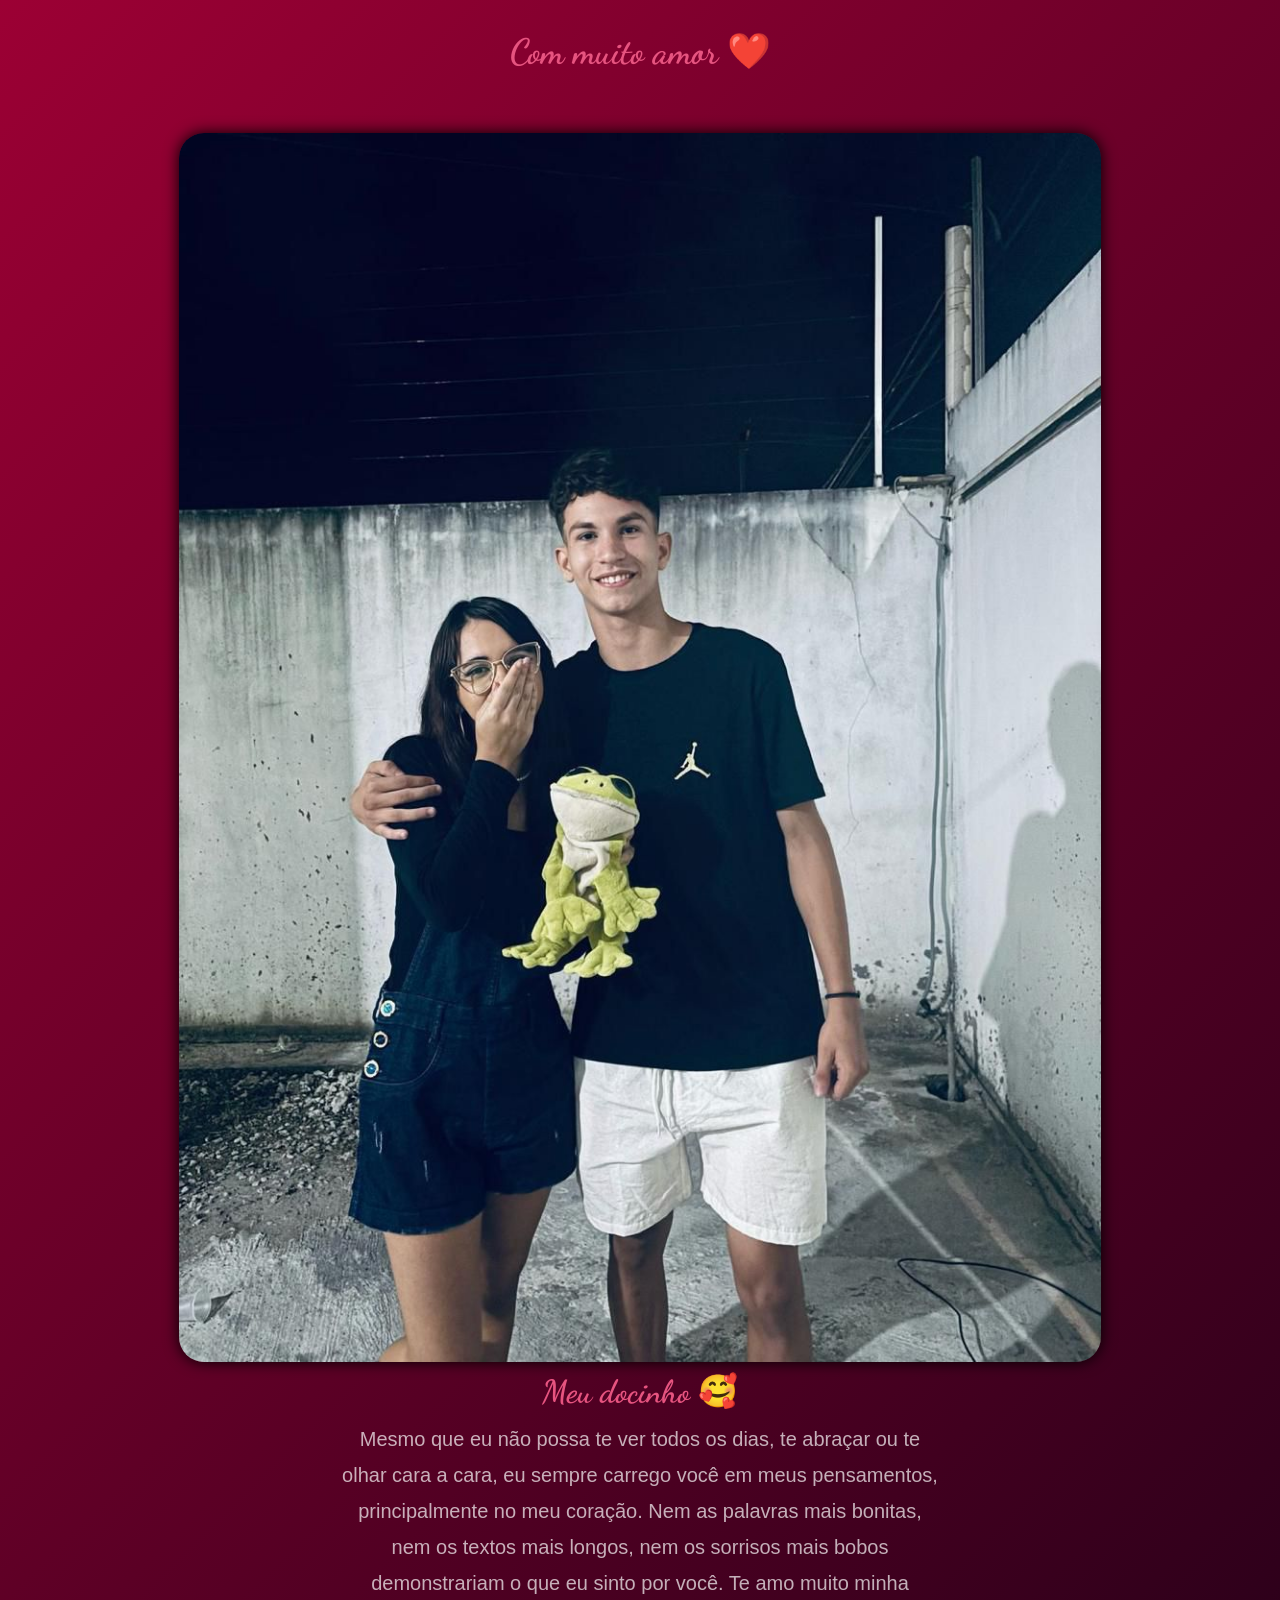
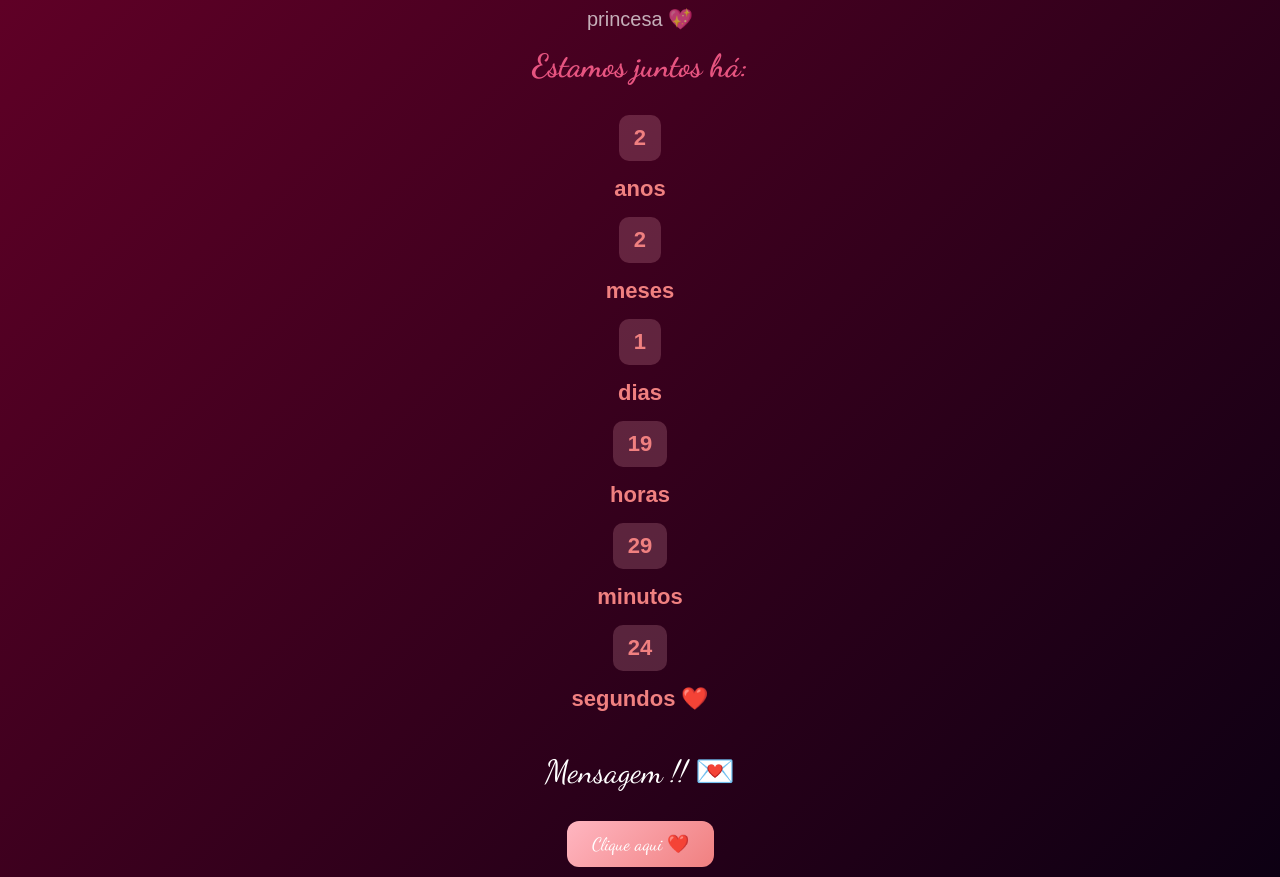
<file: index.html>
<!DOCTYPE html>
<html lang="pt-br">
<head>
    <meta charset="UTF-8">
    <meta name="viewport" content="width=device-width, initial-scale=1.0">
    <link rel="stylesheet" href="style.css">
    <link rel="preconnect" href="https://fonts.googleapis.com">
<link rel="preconnect" href="https://fonts.gstatic.com" crossorigin>
<link href="https://fonts.googleapis.com/css2?family=Bungee+Inline&family=Dancing+Script:wght@400..700&family=Galada&family=Poppins:ital,wght@0,100;0,200;0,300;0,400;0,500;0,600;0,700;0,800;0,900;1,100;1,200;1,300;1,400;1,500;1,600;1,700;1,800;1,900&family=Sriracha&family=Staatliches&family=Work+Sans:ital,wght@0,100..900;1,100..900&display=swap" rel="stylesheet">
    <title>Para meu Docinho</title>
</head>
<body>
    
    <header>
         <h1>Com muito amor &#10084;&#65039;</h1>
    </header>
    <main>
       <picture>
        <img src="img/WhatsApp Image 2026-03-07 at 01.43.50.jpeg" alt="foto">
       </picture>
       <h2>Meu docinho  &#x1F970;</h2>
       <p>
        Mesmo que eu não possa te ver todos os dias, te abraçar ou te olhar cara a cara, eu sempre carrego você em meus pensamentos, principalmente no meu coração. Nem as palavras mais bonitas, nem os textos mais longos, nem os sorrisos mais bobos demonstrariam o que eu sinto por você. Te amo muito minha princesa &#128150;
       </p>
       <h3>Estamos juntos há:</h3>
        <div id="contador">
        <span id="anos">0</span> anos 
        <span id="meses">0</span> meses 
        <span id="dias">0</span> dias 
        <span id="horas">0</span> horas 
        <span id="minutos">0</span> minutos 
        <span id="segundos">0</span> segundos ❤️
        </div>
    </main>
    <div id="mens">
        <a href="pag2.html">Mensagem !! &#128140;</a>
    </div>
    
    <footer>

        <button onclick="tocarMusica()">Clique aqui ❤️</button>
       
        <audio id="musica">
            <source src="audio/WhatsApp Video 2026-03-09 at 00.23.03.mp3" type="audio/mpeg" >
        </audio>
    </footer>


    <script src="script.js"></script>
</body>
</html>
</file>
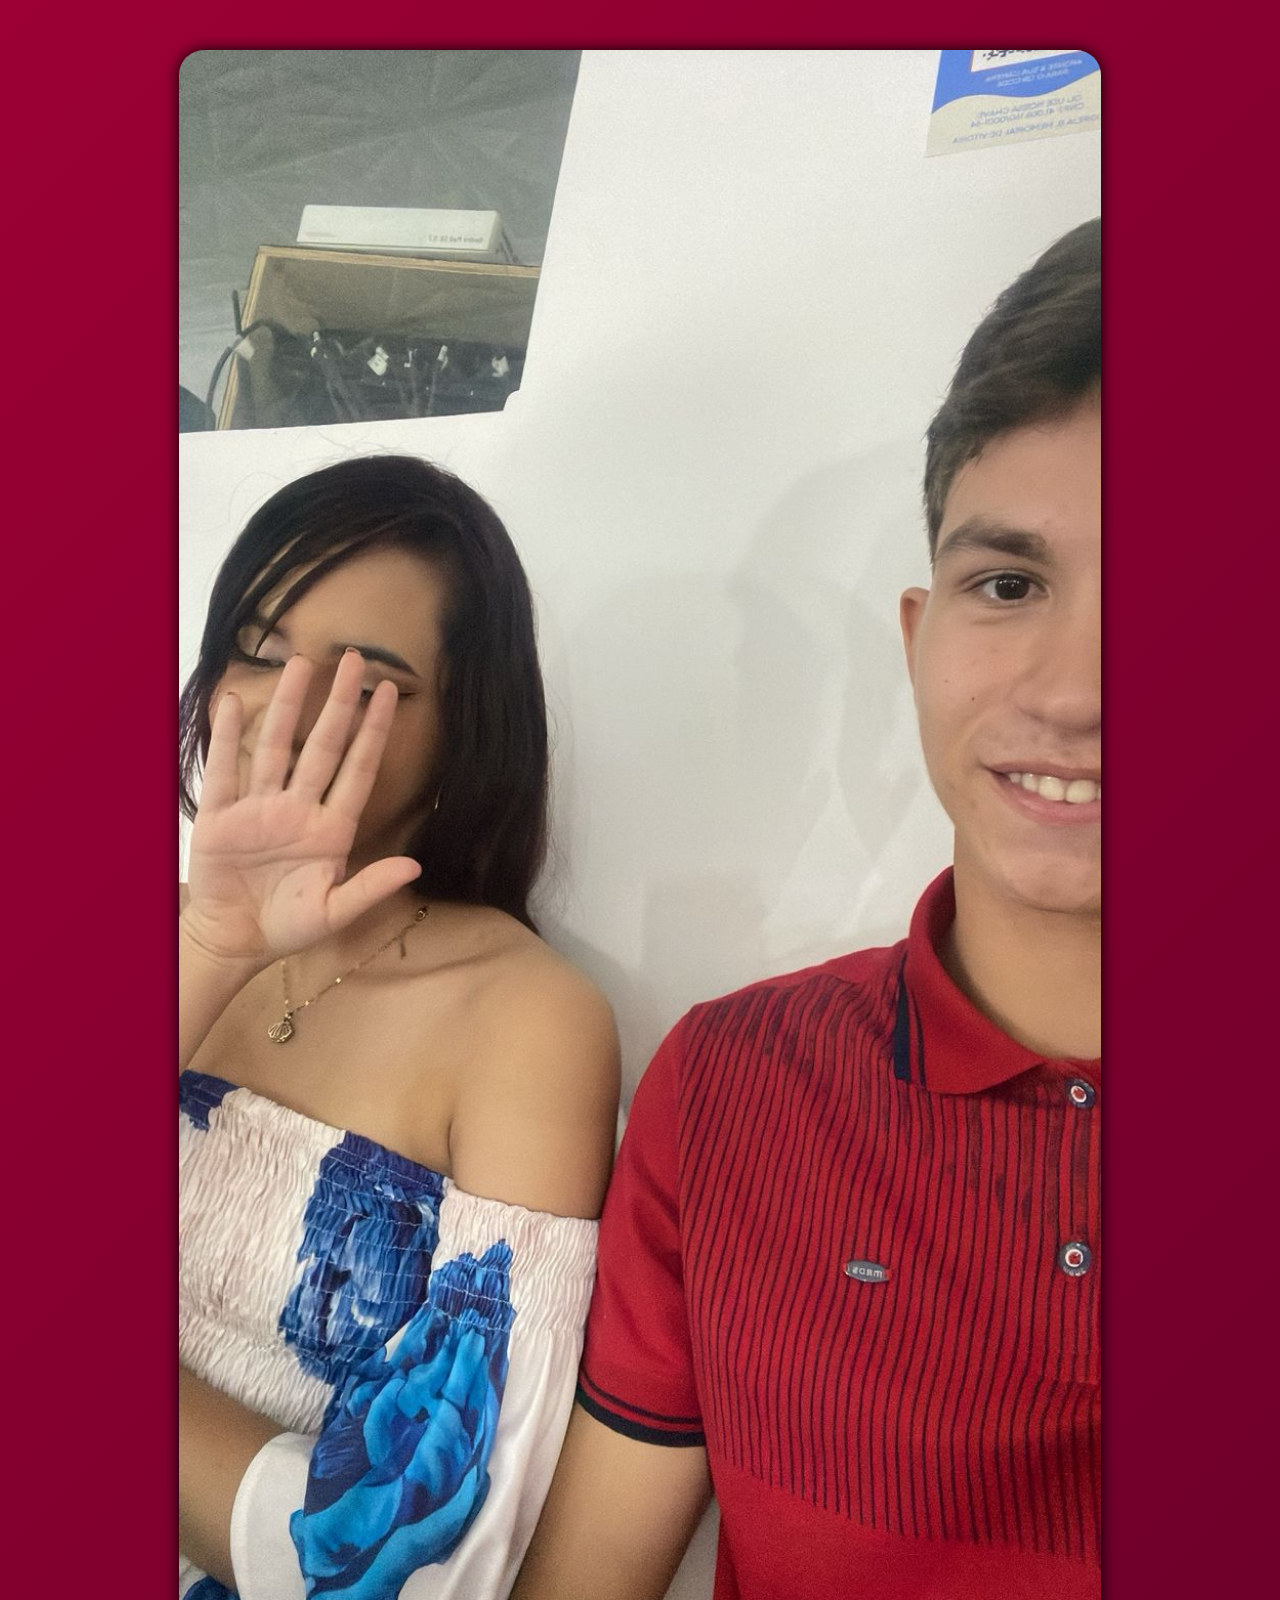
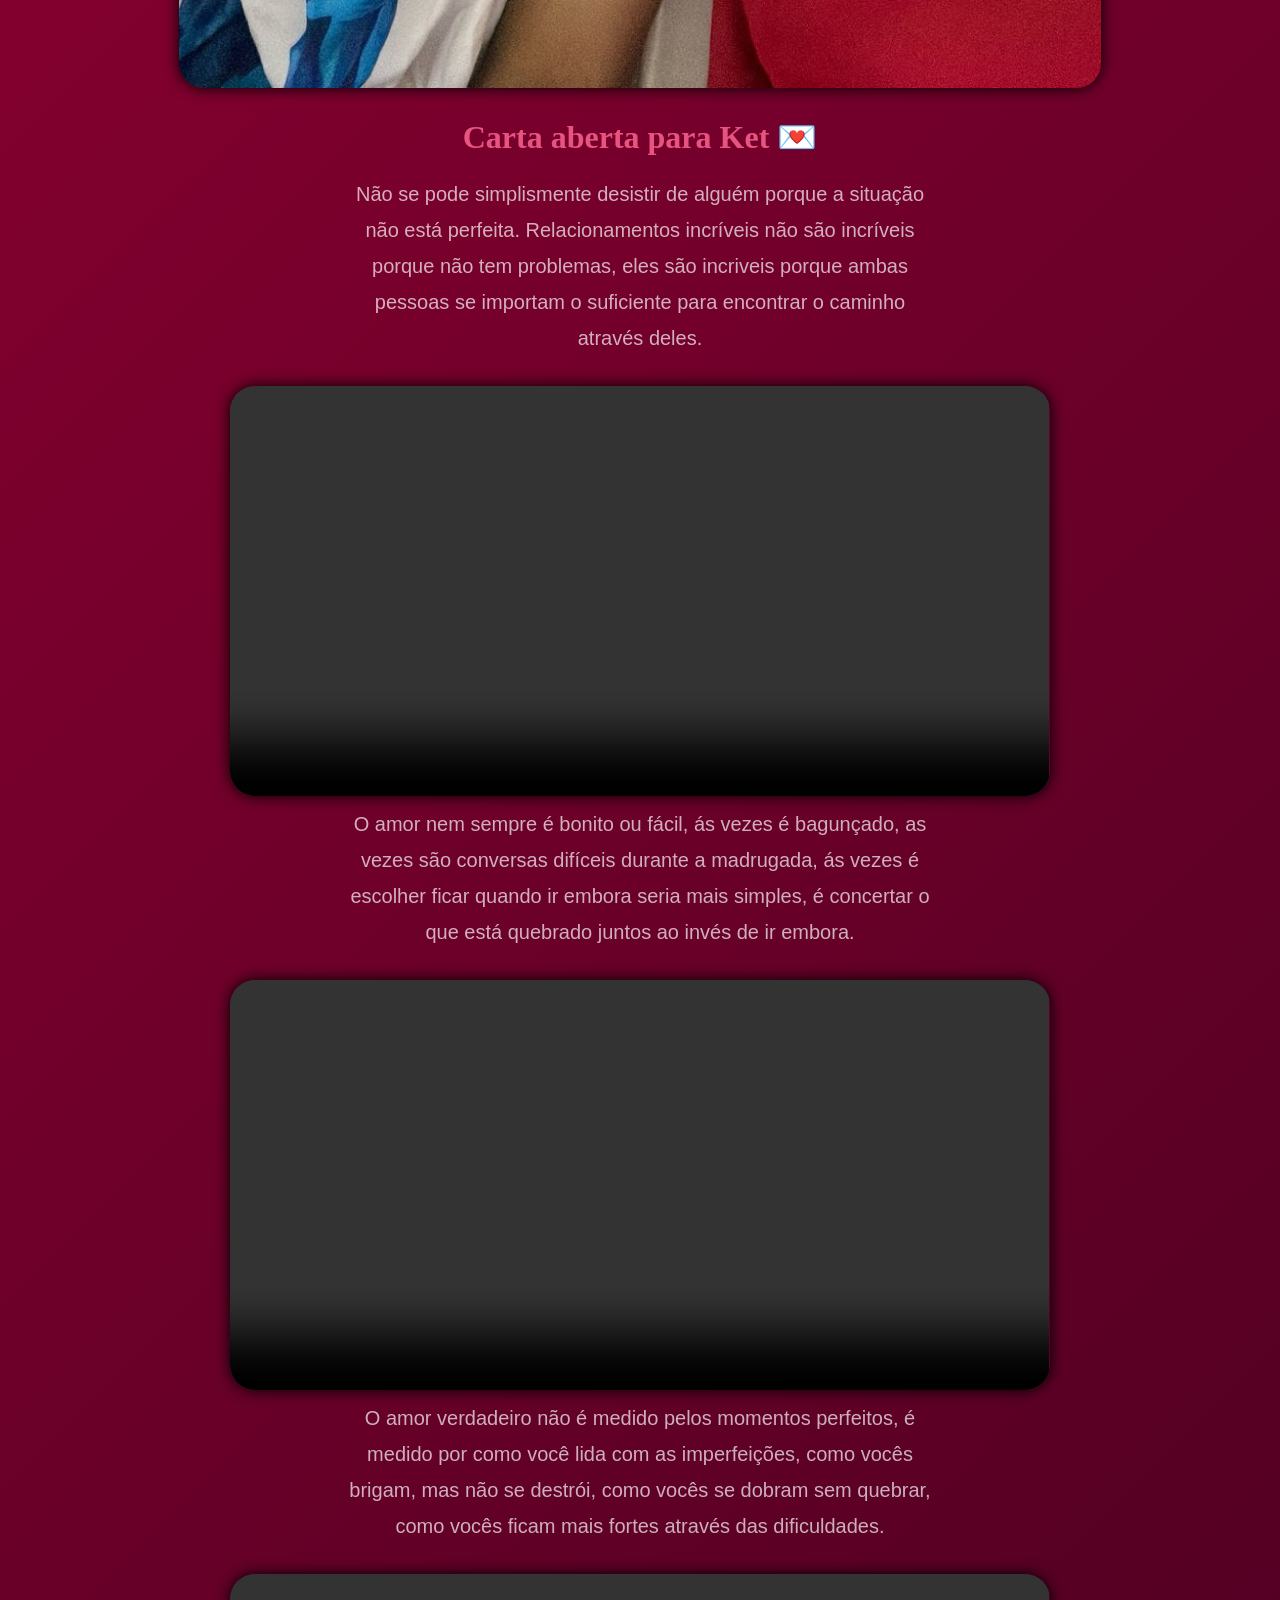
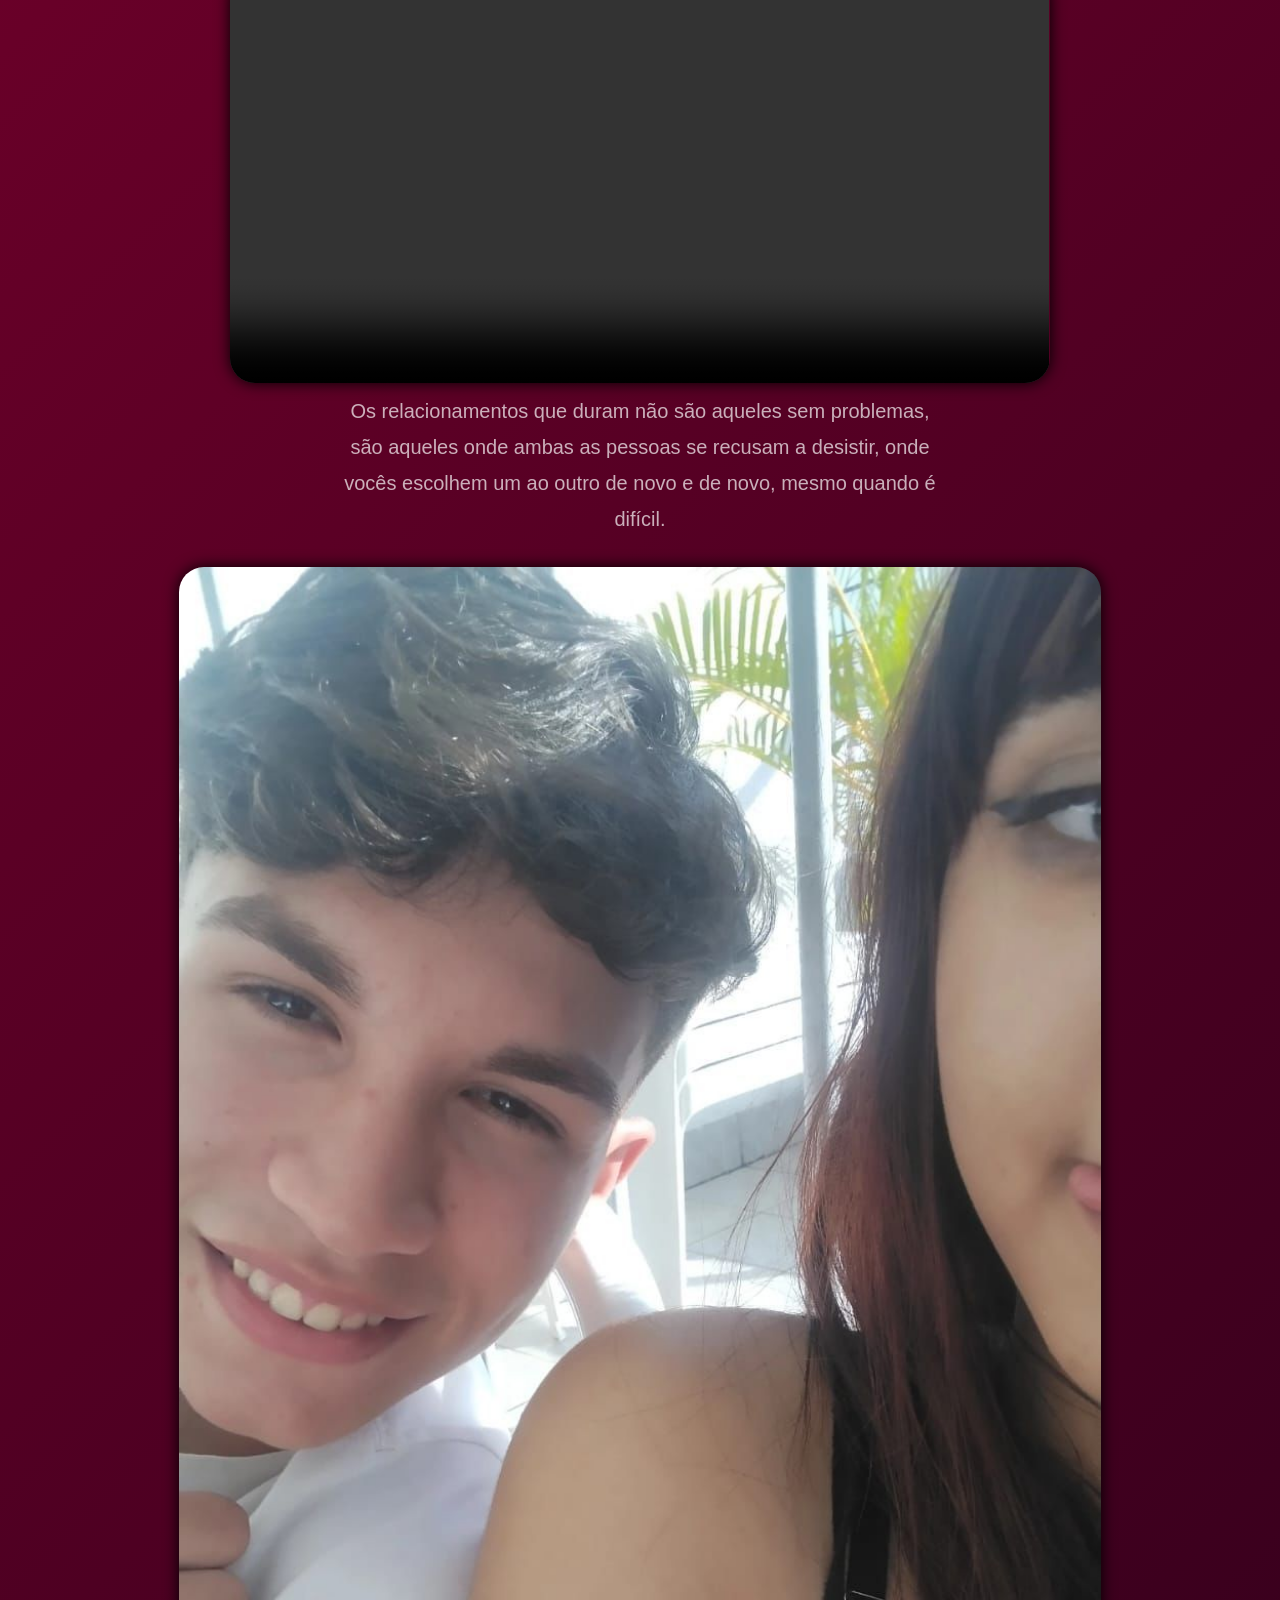
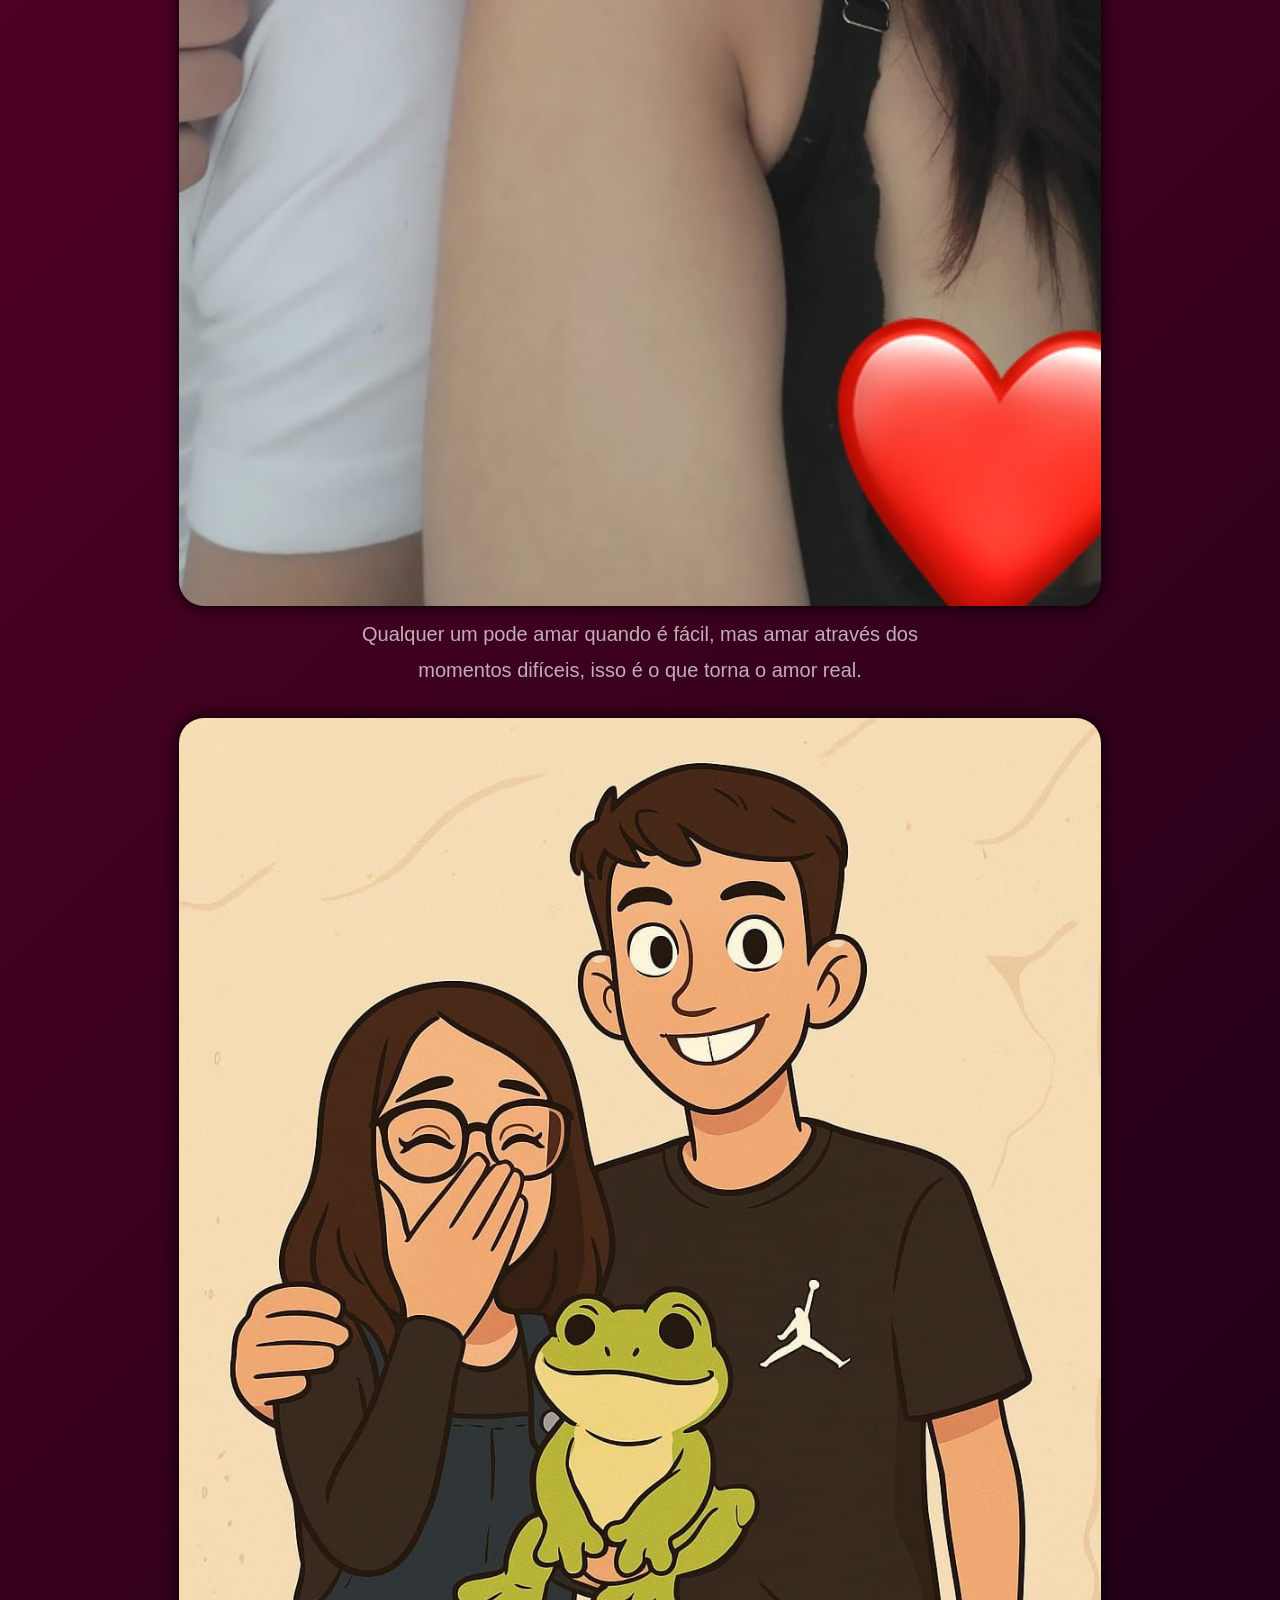
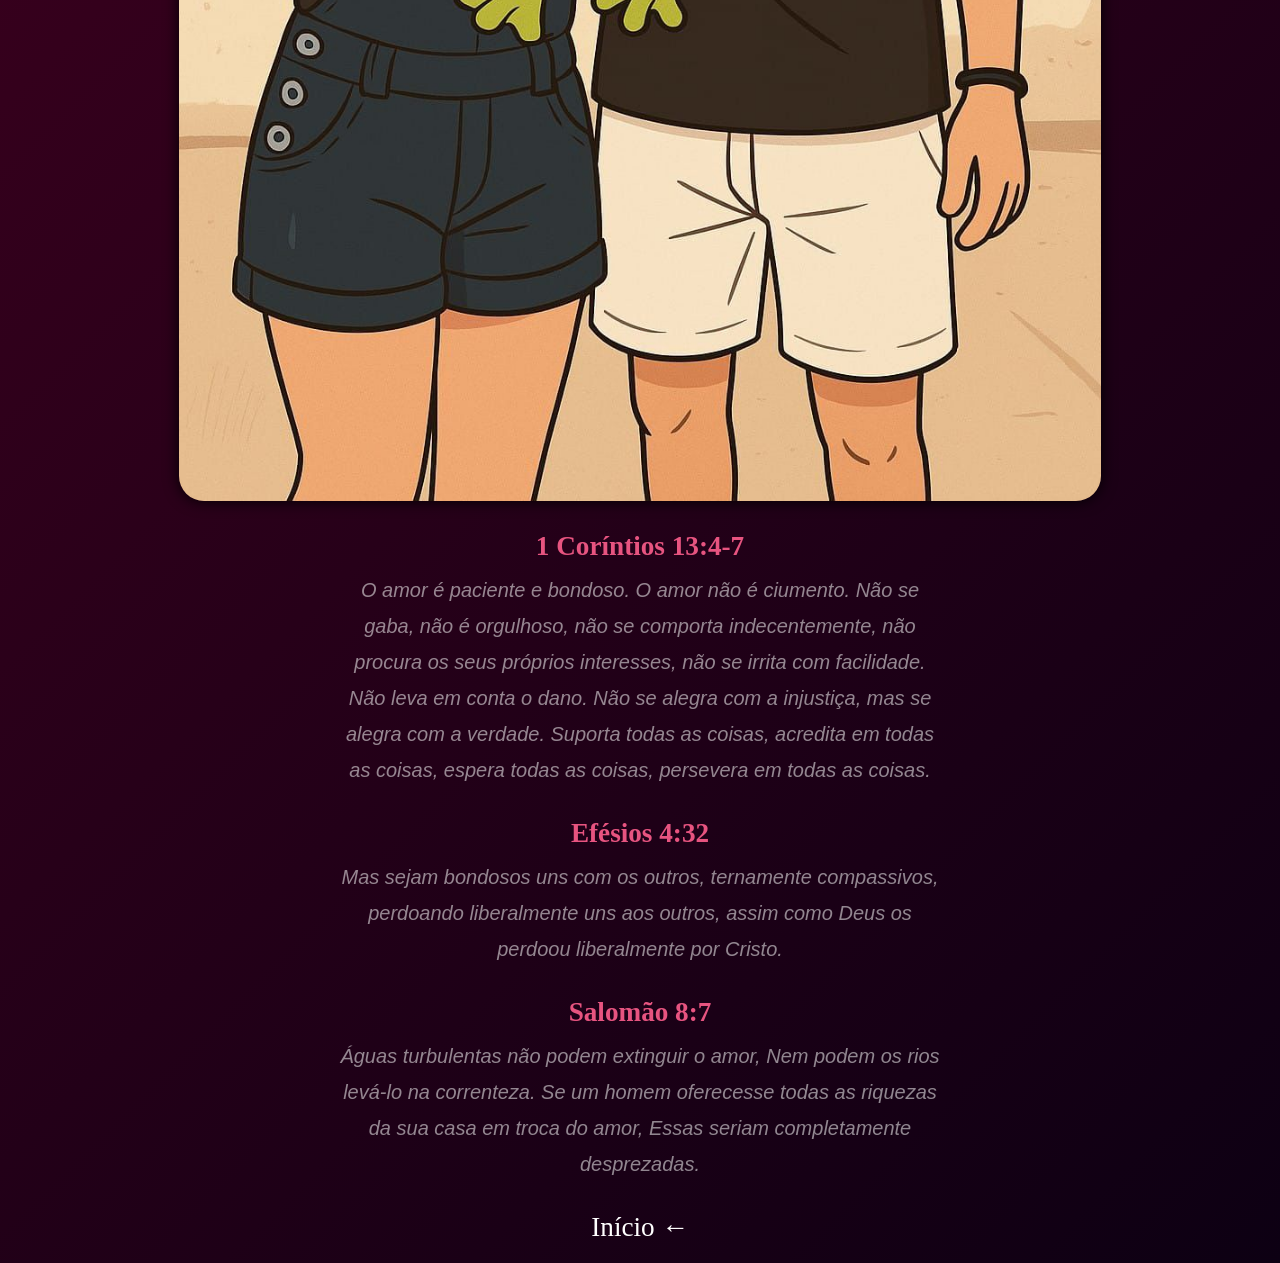
<file: pag2.html>
<!DOCTYPE html>
<html lang="pt-br">
<head>
    <meta charset="UTF-8">
    <meta name="viewport" content="width=device-width, initial-scale=1.0">
    <link rel="stylesheet" href="styles.css">
    <title>Para meu Docinho</title>
</head>
<body>
    <main>
         <picture>
        <img src="img/WhatsApp Image 2026-03-09 at 01.54.44.jpeg" alt="foto">
    </picture>
    <h1>
        Carta aberta para Ket &#128140;
    </h1>
    <p>
    Não se pode simplismente desistir de alguém porque a situação não está perfeita. Relacionamentos incríveis não são incríveis porque não tem problemas, eles são incriveis porque ambas pessoas se importam o suficiente para encontrar o caminho através deles.
    </p>
    <picture class="reveal">
        <video src="videos/cliche.mp4" loop controls></video>
    </picture >
    <p class="reveal">
       O amor nem sempre é bonito ou fácil, ás vezes é bagunçado, as vezes são conversas difíceis durante a madrugada, ás vezes é escolher ficar quando ir embora seria mais simples, é concertar o que está quebrado juntos ao invés de ir embora. 
    </p>
    <picture class="reveal">
        <video src="videos/sorrindo.mp4" controls loop></video>
    </picture>
    <p class="reveal">
       O amor verdadeiro não é medido pelos momentos perfeitos, é medido por como você lida com as imperfeições, como vocês brigam, mas não se destrói, como vocês se dobram sem quebrar, como vocês ficam mais fortes através das dificuldades.
    </p>
    <picture class="reveal">
        <video src="videos/oraçao.mp4" controls loop></video>
    </picture> 
    <p class="reveal">
       Os relacionamentos que duram não são aqueles sem problemas, são aqueles onde ambas as pessoas se recusam a desistir, onde vocês escolhem um ao outro de novo e de novo, mesmo quando é difícil.
    </p>
    <picture class="reveal">
        <img src="img/foto2.jpeg" alt="foto">
    </picture>
    <p class="reveal">
         Qualquer um pode amar quando é fácil, mas amar através dos momentos difíceis, isso é o que torna o amor real.
    </p>
    <picture class="reveal">
        <img src="img/boneco.jpeg" alt="foto">
    </picture>
    <section>
        <h2 class="reveal">1 Coríntios 13:4-7</h2>
        <p id="blic" class="reveal">
            <i>
                 O amor é paciente e bondoso. O amor não é ciumento. Não se gaba, não é orgulhoso, não se comporta indecentemente, não procura os seus próprios interesses, não se irrita com facilidade. Não leva em conta o dano. Não se alegra com a injustiça, mas se alegra com a verdade. Suporta todas as coisas, acredita em todas as coisas, espera todas as coisas, persevera em todas as coisas.
            </i>
        </p>
    </section>
    <section>
        <h2 class="reveal">Efésios 4:32</h2>
        <p id="blic" class="reveal">
            <i>
                 Mas sejam bondosos uns com os outros, ternamente compassivos, perdoando liberalmente uns aos outros, assim como Deus os perdoou liberalmente por Cristo.
            </i>
           
        </p>
    </section>
    <section class="reveal">
        <h2>Salomão 8:7</h2>
        <p id="blic">
            <i>
                Águas turbulentas não podem extinguir o amor,

                Nem podem os rios levá-lo na correnteza.

                Se um homem oferecesse todas as riquezas da sua casa em troca do amor,

                Essas seriam completamente desprezadas.
            </i>
        </p>
    </section>
    <a href="index.html" class="reveal">Início &#8592;</a>
    </main>
   <script src="pag2.js"></script>
</body>
</html>
</file>
<file: style.css>
/* BODY E FUNDOS */
*{
    margin: 0;
    padding: 0;
    box-sizing: border-box;
}
html{
    background-color: black;
    min-height: 100vh;
}
body {
    font-family: 'Lato', sans-serif;
    background: linear-gradient(135deg, #9c0034, #0d0013);
    color: #333;
    margin: 0;
    padding: 0px;
    overflow-x: hidden;
    display: flex;
    flex-direction: column;
    align-items: center;
    justify-content: flex-start;
    position: relative;
    min-height: 100dvh;
}
picture{
    display: flex;
    align-items: center;
    justify-content: center;
}

/* TÍTULOS */
h1 {
    font-family: 'Dancing Script', cursive;
    color: #e75480;
    margin: 10px 0;
    font-size: 2.2em;
    margin-top: 30px;
    text-align: center;
}
h3 {
    font-family: 'Dancing Script', cursive;
    color: #e75480;
    margin: 10px 0;
    font-size: 2em;
    text-align: center;
}
h2{
     font-family: 'Dancing Script', cursive;
    color: #e75480;
    margin: 10px 0;
    font-size: 2em;
    text-align: center;
}
main{
     display: flex;
    align-items: center;
    justify-content: center;
    flex-direction: column;
    padding: 20px;
}

/* PARÁGRAFOS */
p {
    font-size: 20px;
    line-height: 1.8;
    color: #ffffffaf;
    text-align: center;
    max-width: 600px;
    text-align: center;
}

/* CONTADOR */
#contador {
    display: flex;
    gap: 15px;
    margin: 20px 0;
    font-size: 22px;
    font-weight: bold;
    color: #f08080;
}

#contador span {
    background: rgba(255, 182, 193, 0.2);
    padding: 10px 15px;
    border-radius: 10px;
}

/* BOTÕES */
button {
    background: linear-gradient(135deg, #ffb6c1, #f08080);
    border: none;
    padding: 12px 25px;
    border-radius: 12px;
    color: white;
    cursor: pointer;
    font-family: 'Dancing Script', cursive;
    font-size: 18px;
    margin-bottom: 10px;
}
footer{
    display: flex;
    justify-content: center;
}



/* IMAGENS */
img {
    max-width: 90%;
    height: auto;
    width: 80vw;
    display: block;
    border-radius: 25px;
    margin-top: 30px;
    box-shadow: 0px 0px 15px #000000;
}
video{
     max-width: 80%;
     width: 80vw;
    height: auto;
    display: block;
    border-radius: 25px;
    margin-top: 30px;
    box-shadow: 0px 0px 15px #000000; 
}

/* CORAÇÕES CAINDO */
.heart {
    position: fixed; /* NÃO afeta o layout do body */
    top: -50px;
    pointer-events: none;
    color: #ff69b4;
    font-size: 24px;
    animation: fall linear forwards;
}
div{
    display: flex;
    align-items: center;
    justify-content: center;
  flex-direction: column;
}
/* ANIMAÇÃO DE QUEDA */
@keyframes fall {
    0% { transform: translateY(0); opacity: 1; }
    100% { transform: translateY(100vh); opacity: 0; }
}
#mens{
    width: 100%;
    display: flex;
    justify-content: center;
    margin-bottom: 30px;
  
}
a{
    font-family: 'Dancing Script', cursive;
    font-size: 2em;
    text-decoration: none;
    color: white;
}
</file>
<file: styles.css>
/* BODY E FUNDOS */
*{
    margin: 0;
    padding: 0;
    box-sizing: border-box;
}
html{
    background-color: black;
    min-height: 100vh;
}
body {
    font-family: 'Lato', sans-serif;
    background: linear-gradient(135deg, #9c0034, #0d0013);
    color: #333;
    margin: 0;
    padding: 0px;
    overflow-x: hidden;
    display: flex;
    flex-direction: column;
    align-items: center;
    justify-content: flex-start;
    position: relative;
    min-height: 100dvh;
}
picture{
    display: flex;
    align-items: center;
    justify-content: center;
}
a{
    font-family: 'Dancing Script', cursive;
    font-size: 1.7em;
    text-decoration: none;
    color: white;
    margin-top: 30px;
}

h1 {
    font-family: 'Dancing Script', cursive;
    color: #e75480;
    margin: 10px 0;
    font-size: 2em;
    margin-top: 30px;
}
h3 {
    font-family: 'Dancing Script', cursive;
    color: #e75480;
    margin: 10px 0;
    font-size: 2em;
}
h2{
     font-family: 'Dancing Script', cursive;
    color: #e75480;
    margin: 10px 0;
    font-size: 1.7em;
    text-align: center;
    margin-top: 30px;
}
main{
     display: flex;
    align-items: center;
    justify-content: center;
    flex-direction: column;
    padding: 20px;
}
p#blic{
   color: #ffffff86;
   
}
.reveal {
  opacity: 0;
  transform: translateY(40px);
  transition: all 0.8s ease;
}

.reveal.active {
  opacity: 1;
  transform: translateY(0);
}

p {
    font-size: 20px;
    line-height: 1.8;
    color: #ffffffaf;
    text-align: center;
    max-width: 600px;
    text-align: center;
    margin-top: 10px;
}
#text{
   
    font-size: 20px;
    line-height: 1.8;
    color: #ffffffaf;
    text-align: center;
    max-width: 600px;
    text-align: center;
    margin-top: 10px;
}

img {
    max-width: 90%;
    height: auto;
    width: 80vw;
    display: block;
    border-radius: 25px;
    margin-top: 30px;
    box-shadow: 0px 0px 15px #000000;
}
video{
     max-width: 80%;
     width: 80vw;
    height: auto;
    display: block;
    border-radius: 25px;
    margin-top: 30px;
    box-shadow: 0px 0px 15px #000000; 
}
div{
    display: flex;
    align-items: center;
    justify-content: center;
  flex-direction: column;
}
</file>
